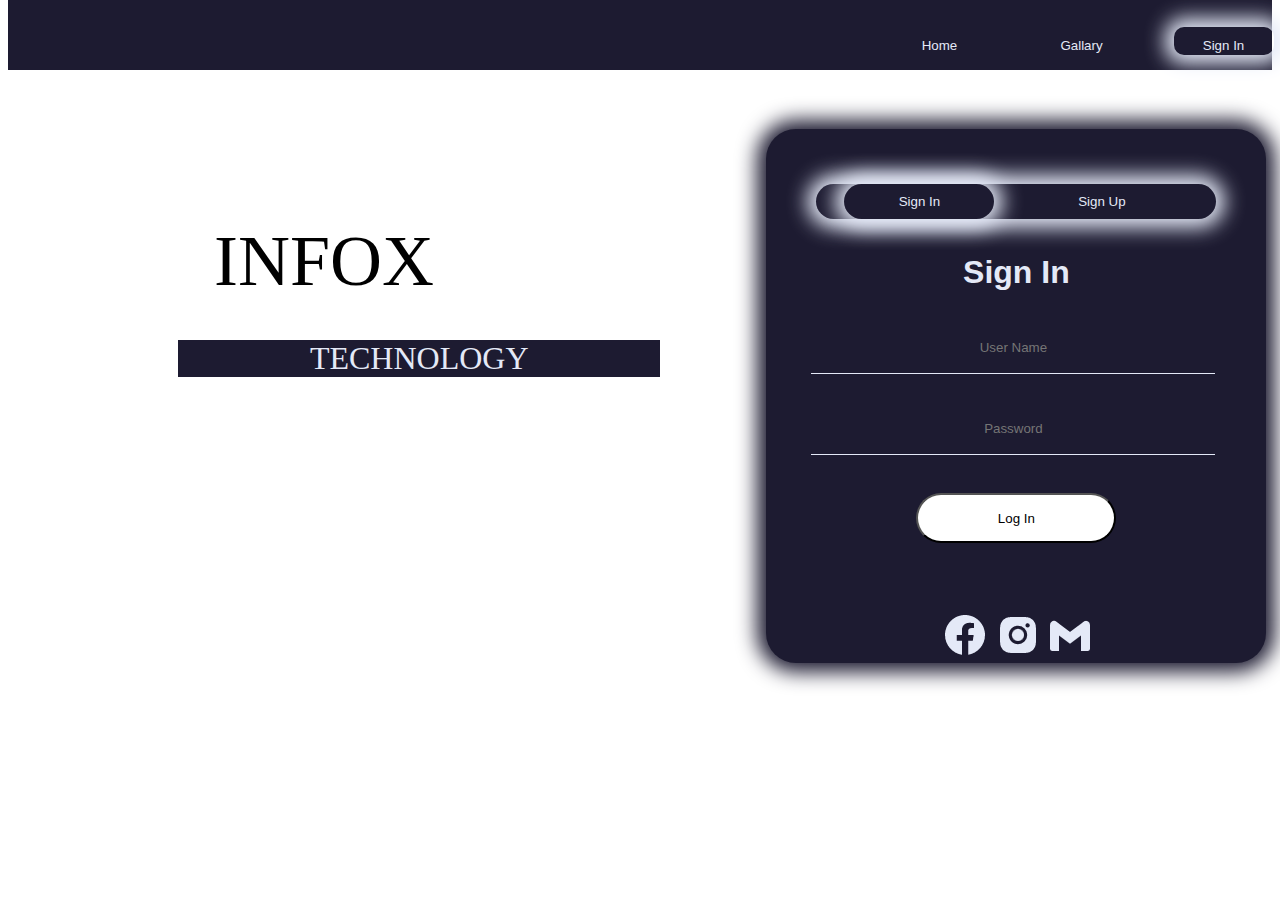
<file: home.html>
<!DOCTYPE html>
<html lang="en">
<head>
    <meta charset="UTF-8">
    <meta http-equiv="X-UA-Compatible" content="IE=edge">
    <meta name="viewport" content="width=   , initial-scale=1.0">
    <link rel="stylesheet" href="home.css">
    <title>INFOX TECHNOLOGY</title>
    <link href="https://cdn.jsdelivr.net/npm/bootstrap@5.1.3/dist/css/bootstrap.min.css" rel="stylesheet" integrity="sha384-1BmE4kWBq78iYhFldvKuhfTAU6auU8tT94WrHftjDbrCEXSU1oBoqyl2QvZ6jIW3" crossorigin="anonymous">
</head>
<body>
    
    <div class="navigation">

        <table class="nav-tabile">

            <tr>
               <th id="nav"><a href="index.html"> <input type="submit" value="Home" id="nav-btn"></a></th>
               <th id="nav"> <a href="Gallary.html"><input type="submit" value="Gallary" id="nav-btn"></a></th>
               
               <th id="nav"><a href="home.html" style="box-shadow: 0 0 20px 9px #e4e9f7; border-radius: 10px;"><input type="submit" value="Sign In" id="nav-btn"></a></th>
            </tr>
        
        </table>

    </div>

    <div class="name">
        <p id="name">INFOX</p>
        <p id="sub-name">TECHNOLOGY</p>

    </div>

    <div class="login">
        <div class="button-box">
            
            <div class="btn"> </div>
                <input type="submit" id="button-login" value="Sign In"style="box-shadow: 0 0 20px 9px #e4e9f7; border-radius: 35px; transition: .5s;">
                <a href="Sign Up.html" ><input type="submit" id="button-login" value="Sign Up"></a> 
    
        </div>
        <h1 id="login-head">Sign In</h1>
        

        <input type="email" id="login-input" placeholder="User Name"><br><br>
        <input type="password" id="login-input" placeholder="Password"><br><br>

        <input type="submit" id="login-button" value="Log In"> <br> <br>
        <div id="imgtag">
            <img src="[data-uri]" />
            <img src="[data-uri]"/>
            <img src="[data-uri]"/>
        </div>
    </div>
   


    <script src="https://cdn.jsdelivr.net/npm/bootstrap@5.1.3/dist/js/bootstrap.bundle.min.js" integrity="sha384-ka7Sk0Gln4gmtz2MlQnikT1wXgYsOg+OMhuP+IlRH9sENBO0LRn5q+8nbTov4+1p" crossorigin="anonymous"></script>
    <script src="https://cdn.jsdelivr.net/npm/@popperjs/core@2.10.2/dist/umd/popper.min.js" integrity="sha384-7+zCNj/IqJ95wo16oMtfsKbZ9ccEh31eOz1HGyDuCQ6wgnyJNSYdrPa03rtR1zdB" crossorigin="anonymous"></script>
<script src="https://cdn.jsdelivr.net/npm/bootstrap@5.1.3/dist/js/bootstrap.min.js" integrity="sha384-QJHtvGhmr9XOIpI6YVutG+2QOK9T+ZnN4kzFN1RtK3zEFEIsxhlmWl5/YESvpZ13" crossorigin="anonymous"></script>

</body>
</html>
</file>
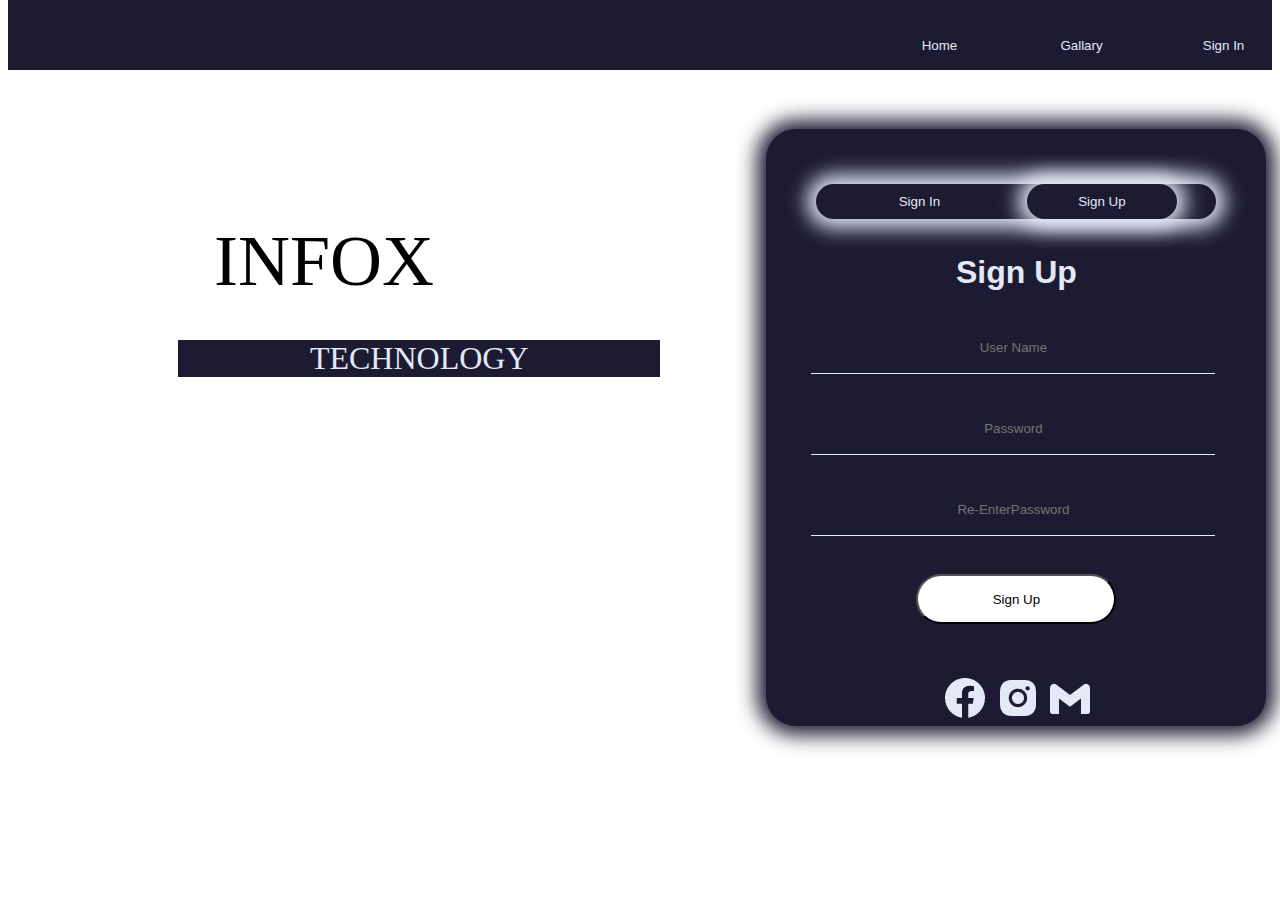
<file: Sign Up.html>
<!DOCTYPE html>
<html lang="en">
<head>
    <meta charset="UTF-8">
    <meta http-equiv="X-UA-Compatible" content="IE=edge">
    <meta name="viewport" content="width=   , initial-scale=1.0">
    <link rel="stylesheet" href="home.css">
    <title>INFOX TECHNOLOGY</title>
    <link href="https://cdn.jsdelivr.net/npm/bootstrap@5.1.3/dist/css/bootstrap.min.css" rel="stylesheet" integrity="sha384-1BmE4kWBq78iYhFldvKuhfTAU6auU8tT94WrHftjDbrCEXSU1oBoqyl2QvZ6jIW3" crossorigin="anonymous">
</head>
<body>
    
    <div class="navigation">

        <table class="nav-tabile">
            <tr>
                <th id="nav"><a href="index.html"> <input type="submit" value="Home" id="nav-btn"></a></th>
                <th id="nav"> <a href="Gallary.html"><input type="submit" value="Gallary" id="nav-btn"></a></th>
                
                <th id="nav"><a href="home.html"><input type="submit" value="Sign In" id="nav-btn"></a></th>
             </tr>
         
        
        </table>

    </div>

    <div class="name">
        <p id="name">INFOX</p>
        <p id="sub-name">TECHNOLOGY</p>

    </div>

    <div class="login">
        <div class="button-box">
            
            <div class="btn"> </div>

                <a href="home.html" ><input type="submit" id="button-login" value="Sign In"></a>
                <input type="submit" id="button-login" value="Sign Up" style="box-shadow: 0 0 20px 9px #e4e9f7; border-radius: 35px; transition: .5s;"> 
        </div>
        <h1 id="login-head">Sign Up</h1>
        

        <input type="email" id="login-input" placeholder="User Name"><br><br>
        <input type="password" id="login-input" placeholder="Password"><br><br>
        <input type="password" id="login-input" placeholder="Re-EnterPassword"><br><br>

        <input type="submit" id="login-button" value="Sign Up"> 
        <div id="imgtag">
            <img src="[data-uri]" />
            <img src="[data-uri]"/>
            <img src="[data-uri]"/>
        </div>

    </div>
   


    <script src="https://cdn.jsdelivr.net/npm/bootstrap@5.1.3/dist/js/bootstrap.bundle.min.js" integrity="sha384-ka7Sk0Gln4gmtz2MlQnikT1wXgYsOg+OMhuP+IlRH9sENBO0LRn5q+8nbTov4+1p" crossorigin="anonymous"></script>
    <script src="https://cdn.jsdelivr.net/npm/@popperjs/core@2.10.2/dist/umd/popper.min.js" integrity="sha384-7+zCNj/IqJ95wo16oMtfsKbZ9ccEh31eOz1HGyDuCQ6wgnyJNSYdrPa03rtR1zdB" crossorigin="anonymous"></script>
<script src="https://cdn.jsdelivr.net/npm/bootstrap@5.1.3/dist/js/bootstrap.min.js" integrity="sha384-QJHtvGhmr9XOIpI6YVutG+2QOK9T+ZnN4kzFN1RtK3zEFEIsxhlmWl5/YESvpZ13" crossorigin="anonymous"></script>

</body>
</html>
</file>
<file: home.css>
body{
    background: color #e4e9f7;
    font-family: "Poppins" , sans-serif;  
    
}
 

.nav-tabile{
   margin-left: 68%;
   margin-top: 95px;
   font-size: 25px;

   color: #e4e9f7;
   padding-top: 10px;
   
}
#nav{
    padding: 20px;
    text-decoration: none;
}
.navigation{
    margin-top: -100px;
    height: 75px;
    width: 100%;
    background-color: #1d1b31;
}
#name{
    font-size: 72px;
    margin-left: 25%;
    margin-top: 150px;
    font-family: Copperplate, Papyrus, fantasy;
}
#sub-name{
    font-size: 32px;
    margin-left: 150px;
    text-align: center;
    font-family: Copperplate, Papyrus, fantasy;   
    font-weight: 300x;
    margin-top: -35px;
    background-color: #1d1b31;
    color: #e4e9f7;
    margin-right: 15%;
}
.name{
    margin-left: 20px;
    margin-right: 500px;

}
.login{
    width: 500px;
    background-color: #1d1b31;
    height: auto;
    margin-left: 60%;
    margin-top: -280px;
    padding-top: 20px;
    box-shadow: 0 0 20px 9px #1d1b31;
    border-radius: 30px;
}
.button-box{
    width: 400px;
    margin: 35px auto;
    position: relative;
    box-shadow: 0 0 20px 9px #e4e9f7;
    border-radius: 30px;
    background-color: #1d1b31;
    
}
.btn{
    top: 0;
    left: 0;
    position: absolute;
    width: 150px;
    height: 100%;
    background-color: linear-gradient(to right, #003ad8, #1d1b31);
    border-radius: 30px;
    transition: .5s;

}

#login-head{
    margin-top: 20px;
    margin-bottom: 20px;
    color: #e4e9f7;
    text-align: center;
}
#login-input{
    top: 180px;
    width: 400px;
    margin-left: 45px;
    margin-top: 10px;
    border-top: 0;
    border-left: 0;
    border-right: 0;
    border-bottom: 1px solid #e4e9f7;
    background-color: transparent;
    outline: none;   
    color: #e4e9f7;
    text-align: center;
    height: 50px;
}
#login-input:hover{
   
    box-shadow: 0 0 20px 9px #e4e9f7;
    border-radius: 30px;
}
#login-input:focus{
    background-color: rgba(0, 0, 0, 0.5);
    box-shadow: 0 0 20px 9px #e4e9f7;
    border-radius: 30px;
}
#button-login{
    padding: 10px 30px;
    cursor: pointer;
    background-color: transparent;
    border: 0;
    outline: none;
    position: relative;
    width: 150px;
    margin-left: 28px;
    border-radius: 10px;
    color: #e4e9f7;
}
#button-login:focus{
    background-color: #e4e9f7;
    color: #1d1b31;
}
#login-button{
    width: 200px;
    margin-left: 150px;
    border-radius: 30px;
    background-color: white;
    outline: none;
    margin-bottom: 50px;
    margin-top: 20px;
    height: 50px;
  
}
#login-button:hover{
    box-shadow: 0 0 20px 9px #e4e9f7;
    outline: none;
    background-color: #1d1b31;
    color: #e4e9f7;

}
#imgtag{
    margin-left: 175px;
    }
#nav-btn{
        
    cursor: pointer;
    background-color: transparent;
    border: 0;
    outline: none;
    position: relative;
    width: 100px;
    border-radius: 10px;
    color: #e4e9f7;
}
#nav-btn:hover{
    box-shadow: 0 0 20px 9px #e4e9f7;
}
#nav-btn:focus{
    box-shadow: 0 0 20px 9px #e4e9f7;
    background-color: #e4e9f7;
    color: #1d1b31;
   
}
/*gallary*/
.div1{
    background-color: #1d1b31;
    border-radius: 10px;
    width: 1250px;
    height: 500px;
    margin: 50px 50px;
    box-shadow: 0 0 20px 9px #000000;
    padding-top: 40px;
    
}

.div2{
    background-color: #1d1b31;
    width: 1250px;
    height: 500px;
    margin: 50px 50px;
    box-shadow: 0 0 20px 9px #000000;
    border-radius: 10px;
}

.div3{
    background-color: #1d1b31;
    width: 1250px;
    height: 500px;
    margin: 50px 50px;
    box-shadow: 0 0 20px 9px #000000;
    border-radius: 10px;
    padding-top: 40px;
}

.div1-sub{
    background-color: #e4e9f7;
    width: 500px;
    height: 450px;
    box-shadow: 0 0 20px 9px #000000;
    border-radius: 10px;
    margin-left: auto;
    margin-top: -420px;
    
}

.div2-sub{
    background-color: #e4e9f7;
    width: 500px;
    height: 450px;
    box-shadow: 0 0 20px 9px #000000;
    border-radius: 10px;
    margin-top: -390px;
    
}
.div3-sub{
    background-color: #e4e9f7;
    width: 500px;
    height: 450px;
    box-shadow: 0 0 20px 9px #000000;
    border-radius: 10px;
    margin-left: 700px;
    margin-top: -400px;
    
    
}
#game{
    width: 700px;
    margin-left: 20px;
    margin-top: 17px;
    border-radius: 10px;
    box-shadow: 0 0 20px 9px #000000;
}
#imgtag2{
    margin-left: 600px;
    width: 600px;
    margin-top: 80px;
    box-shadow: 0 0 20px 9px #000000;
    
} 
#imgtag3{
    width: 600px;
    margin-left: 20px;
    margin-top: 50px;
    box-shadow: 0 0 20px 9px #000000;
}



.home{
    background-image: url("Background image.png");
    height: 600px;
    background-size: cover;
    margin-top: 25px;
    background-position: center;
    background-repeat: no-repeat;
}


.main_name{
    padding-left: 200px;
    padding-right: 200px;
    text-align: justify;
    padding-top: 200px;
}

#more{
    background-color: #1d1b31;
    color: #e4e9f7;
    text-align: center;
    border-radius: 10px;
    margin-left: 40%;
    margin-top: 8%;
    width: 150px;
}
#more:hover{
    box-shadow: 0 0 20px 9px #e4e9f7;
}
#more:focus{
    box-shadow: 0 0 20px 9px #1d1b31;
    background-color: #e4e9f7;
    color: #1d1b31;
}
</file>
